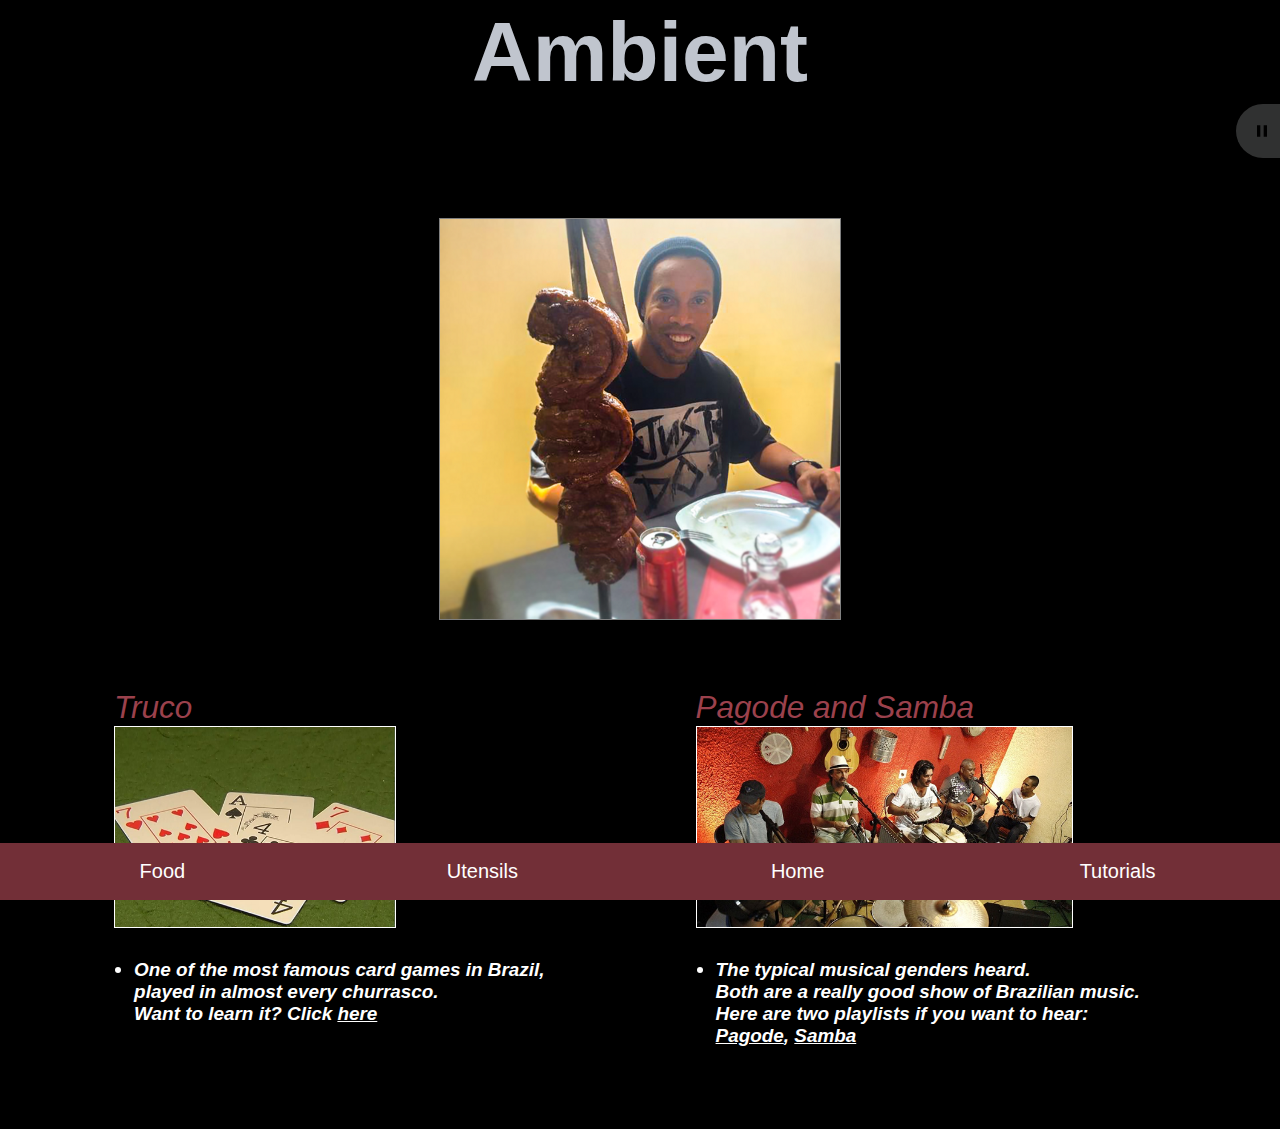
<file: ambient.html>
<!DOCTYPE html>
<html lang="en" class="custom">
<head>
	<meta charset="UTF-8">
	<title>Ambient</title>
</head>

<body>
<link rel="stylesheet" href="style.css">
<embed src="musics/musica2.mp3" loop="false" autostart="true" class="musicplayer">

<h1>Ambient</h1> 


<img src="images/ronaldinho.png" width="400" height="400" alt="ronaldinho" class= "center" >

	
<br/>
<br/>
<br/>
<br/>

<div style="margin-left: 8%" class = "row">
	<div class = "column">
		<a class = "titulos" >Truco<br/>
			<img class="fotos" src="images/truco.jpg" alt="truco" height="200"></a><br/>
				<ul>
					<li style="margin-left: -20px;"><h3 class="underphoto"> One of the most famous card games in Brazil, <br/>played in almost every churrasco.<br/>Want to learn it? Click <a class="linktext" href="https://www.pagat.com/put/truco_br.html" target="_blank">here</a></h3></li>
				</ul>
	</div>

	<div class = "column">
		<a class = "titulos" >Pagode and Samba<br/>
			<img class="fotos" src="images/pagode.jpg" alt="pagode" height="200"></a><br/>
			<ul>
				<li style="margin-left: -20px;"><h3 class="underphoto"> The typical musical genders heard.<br/> Both are a really good show of Brazilian music.<br/>Here are two playlists if you want to hear:<br/> <a class="linktext" target="_blank" href="https://open.spotify.com/user/bernardo.a.massena/playlist/2mryqQqqF90mmfdDEYLKe0?si=gnOXyyNsQ5-uIm1xkGyb8w">Pagode</a>, <a class="linktext" target="_blank" href="https://open.spotify.com/user/spotify/playlist/37i9dQZF1DWTUHOvJwQIMp?si=K4qeJMaaQWCOl95IORm9ww">Samba</a></h3>
				</li>
			</ul>
	</div>

</div>

<br/>
<br/>
<br/>








<div>
	<a title="cuts" href="food.html" class="butc">Food</a>
	<a title="ut" href="utensils.html" class="butu">Utensils</a>
	<a title="amb" href="index.html" class="buta">Home</a>
	<a title="amb" href="tutorials.html" class="butt">Tutorials</a>
</div>
	


















</body>
</html>
</file>
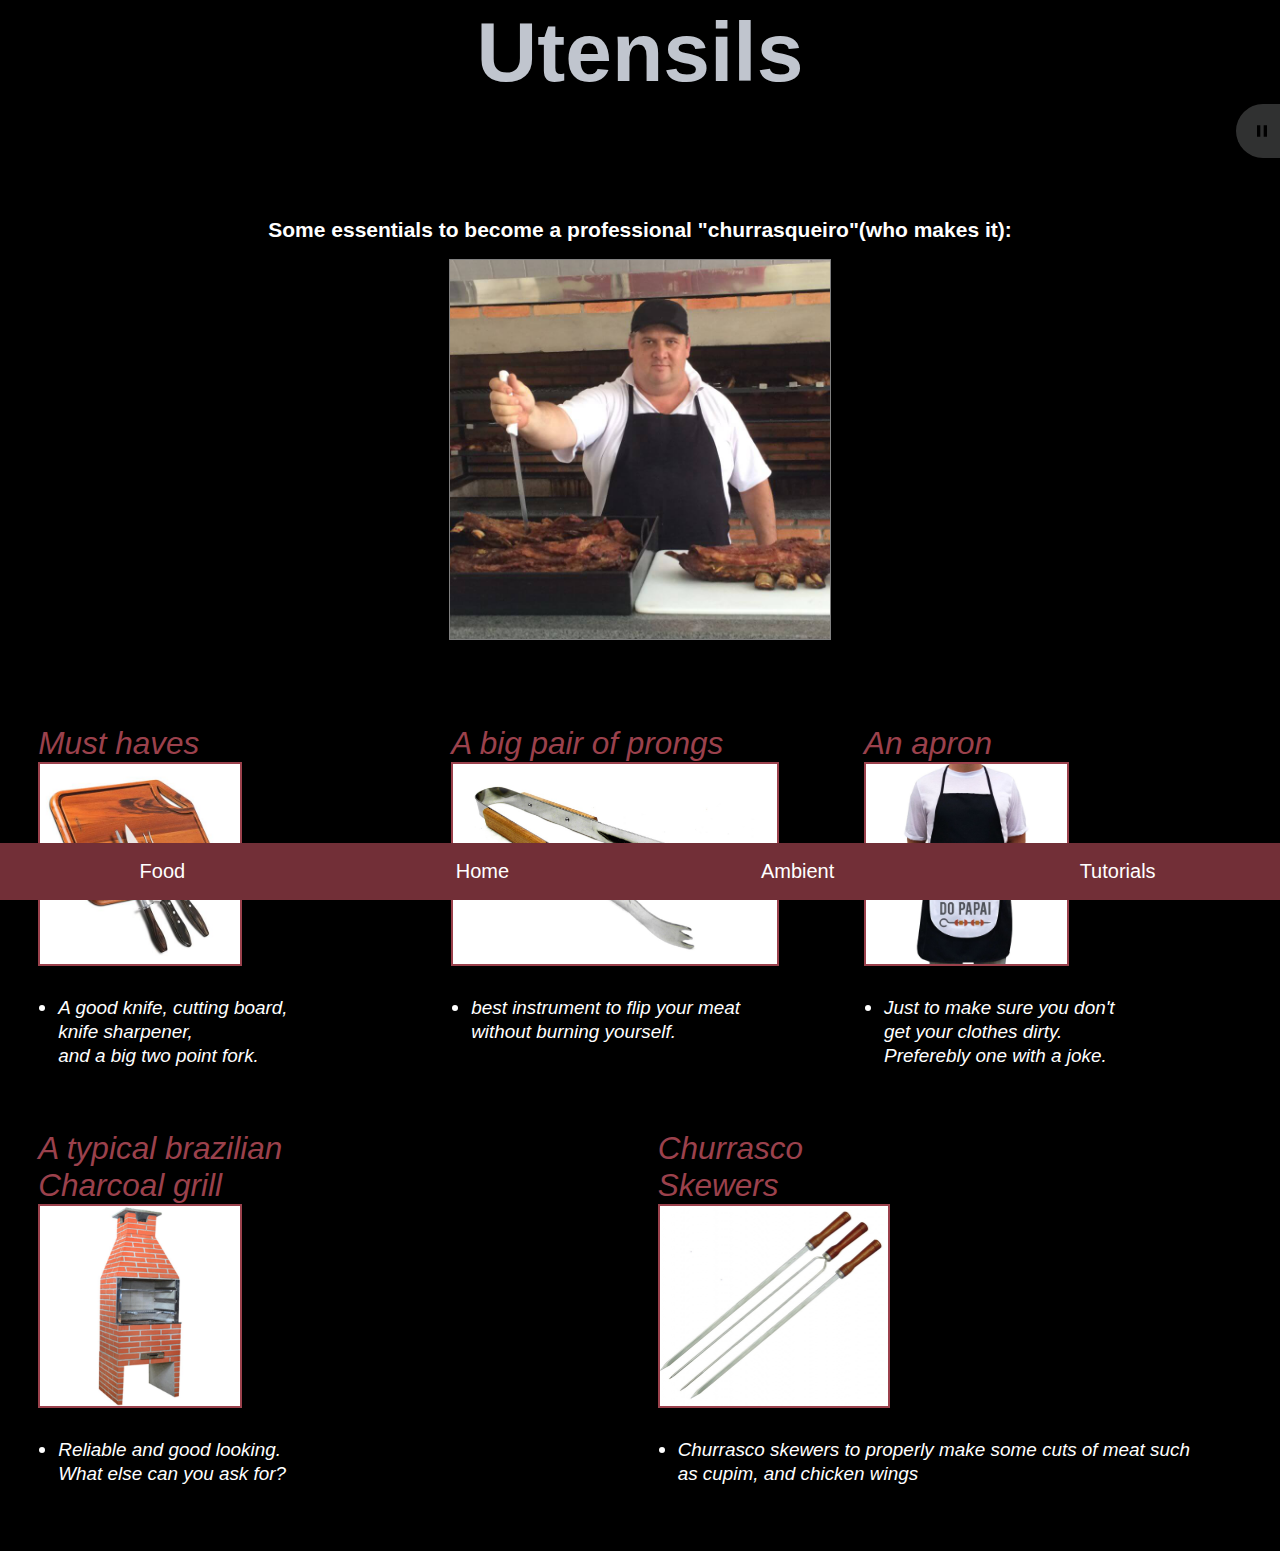
<file: utensils.html>
<!DOCTYPE html>
<html lang="en" class="custom">
<head>
	<meta charset="UTF-8">
	<title>Utensils</title>
</head>


<body>
<link rel="stylesheet" href="style.css">
<embed src="musics/musica3.mp3" loop="false" autostart="true" class="musicplayer">


<h1>Utensils</h1> 

<h2 style="text-align: center;">Some essentials to become a professional "churrasqueiro"(who makes it): </h2>

<img src="images/churrasqueiro.jpg"  alt="churrasqueiro" class= "churrasqueiro">
<br/>
<br/>
<br/>
<br/>
<br/>

<div style="margin-left: 2%" class = "row">
	<div class = "column">
		<a class = "titulos" >Must haves<br/>
			<img src="images/faca.jpg" alt="faca" height="200" class="comidas"></a><br/>
				<ul>
					<li style="margin-left: -20px;"><a class="underphoto"> A good knife, cutting board,<br/> knife sharpener, <br/>and a big two point fork.</a></li>
				</ul>
	</div>

	<div class = "column">
		<a class = "titulos" >A big pair of prongs<br/>
			<img src="images/pinca.jpg" alt="pinca" height="200" class="comidas"></a><br/>
				<ul>
					<li style="margin-left: -20px;"><a class="underphoto"> best instrument to flip your meat<br/> without burning yourself.</a></li>
				</ul>
	</div>

	<div class = "column">
		<a class = "titulos" >An apron<br/>
			<img src="images/avental.jpg" alt="apron" height="200" class="comidas"></a><br/>
				<ul>
					<li style="margin-left: -20px;"><a  class="underphoto"> Just to make sure you don't<br/> get your clothes dirty.<br/> Preferebly one with a joke.</a></li>
				</ul>
	</div>

</div>

<br/>
<br/>

<div style="margin-left: 2%" class = "row">
	<div class = "column">
	    <a class = "titulos" >A typical brazilian<br/> Charcoal grill<br/>
			<img src="images/churrasqueira.jpg" alt="churrasqueira" height="200" class="comidas"></a><br/>
				<ul>
					<li style="margin-left: -20px;"><a  class="underphoto"> Reliable and good looking. <br/> What else can you ask for?</a></li>	
				</ul>
	</div>

	<div class = "column">
	    <a class = "titulos" >Churrasco<br/>Skewers<br/>
			<img src="images/espeto.jpg" alt="espeto" height="200" class="comidas"></a><br/>
				<ul>
					<li style="margin-left: -20px;"><a  class="underphoto">Churrasco skewers to properly make some cuts of meat such<br/> as cupim, and chicken wings</a></li>	
				</ul>
	</div>

</div>
<br/>
<br/>





<div>
	<a title="cuts" href="food.html" class="butc">Food</a>
	<a title="ut" href="index.html" class="butu">Home</a>
	<a title="amb" href="ambient.html" class="buta">Ambient</a>
	<a title="amb" href="tutorials.html" class="butt">Tutorials</a>
</div>
	














</body>
</html>
</file>
<file: style.css>
html { overflow: scroll; }

body{
	color: #c0c5ce;
	font-size: 14px;
	font-family: sans-serif;
	background-color:black;
	position: relative;
	overflow: scroll;

}
h1{
	font-size: 6em;
	text-align: center;
	font-family: sans-serif;
	position:relative;
	top: -60px;

}
h5{
	font-size: 1.5em;
}


h2{
	color: white;

}
h4{
	color: white;
}
h3{
	font-size: 1em;

}



.subtitle{
	position: relative;
	top: -110px;
	text-align: center;
	font-size: 1.5em;
}


.center{
	margin: 0 auto;
	display: block;
	border-style: solid;
	border-color: grey;
	border-width: 1px;


}

.butc{
	display: inline-block;
    border: none;
    background-color: #722f37;
    padding: 17px 28px;
    font-size: 20px;
    display: inline-block;
    color: white;
    position: fixed;
    bottom: 0%;
    text-align: center;
    text-decoration-line: none;
    width: 21%;
    left:0%;
    transition: background-color 0.5s ease;

}


.buta{
	display: inline-block;
	width: 21%;
	position: fixed;
    bottom: 0%;
    right: 25%;
    border: none;
    background-color: #722f37;
    padding: 17px 28px;
    font-size: 20px;
    color: white;
    text-decoration-line: none;
    text-align: center;
    transition: background-color 0.5s ease;
}
.butu{
	display: inline-block;
    border: none;
    background-color: #722f37;
    padding: 17px 28px;
    font-size: 20px;
    color: white;
    text-decoration-line: none;
    position: fixed;
    bottom: 0%;
    text-align: center;
    width: 21%;
    left:25%;
    transition: background-color 0.5s ease;

}
.butt{
	display: inline-block;
	width: 21%;
    border: none;
    background-color: #722f37;
    padding: 17px 28px;
    font-size: 20px;
    color: white;
    text-decoration-line: none;
    position: fixed;
    bottom: 0%;
    text-align: center;
    right: 0%;
    transition: background-color 0.5s ease;
}
.butc:hover {
	background: grey;
	color: black;
}
.butu:hover {
	background: grey;
	color: black;
}
.buta:hover {
	background: grey;
	color: black;
}
.butt:hover {
	background: grey;
	color: black;
}


.row {
  display: flex;
}

.column {
	flex: 33.33%;
	padding: 5px;
 	text-decoration-line: none;
	font-size: 1.5em;
	color: white;
	font-style: italic;
}
.links{
	text-decoration-line: none;
	font-size: 1.5em;
	color: #9b414c;
	font-style: italic;

}
.links:hover{
	color:grey;
	text-decoration-line: underline;
}
.links:active{
	color:green;
	text-decoration-line: line-through;
}
.recommendations{
	text-decoration-line: none;
	font-size: 1em;
	color: white;
	font-style: italic;
}
.recommendations:hover{
	color: grey;
	text-decoration-line: underline;
}
.recommendations:active{
	color:green;
	text-decoration-line: line-through;
}
.titulos{
	text-decoration-line: none;
	font-size: 1.5em;
	
	font-style: italic;
	color: #9b414c;
}

.linktext {
	color: white;
}

.linktext:visited{
	color:#5593f7;
}

.linktext:hover{
	color: grey;
}

.linktext:active{
	color:green;
	text-decoration-line: line-through;
}

.musicplayer{
	position: fixed;
	right: -20%;
	opacity: 0.2;

}

.underphoto{
	text-decoration-line: none;
	font-size: 0.9em;
	color: white;
	font-style: italic;
}
table{

	margin-left: 24%;
	border :1px solid;
}

tr, td{
	border:1px solid white;
	font-size: 1.3em;
	padding: 10px;
}
.custom{
	cursor: url(images/meat.png), auto;
}

.fotos{
	border-style: solid;
	border-width: 1px;
	border-color: white;
	width: auto;
}
.comidas{
	border-style: solid;
	border-width: 2px;
	border-color: #9b414c;
	width: auto;
}
.gifs{
	border-style: solid;
	border-width: 2px;
	width: auto;
	color: #9b414c;
}
.gifs:hover{
	color:grey;
}

.churrasqueiro{
	margin: 0 auto;
	display: block;
	border-style: solid;
	border-color: grey;
	border-width: 1px;
	width: 30%;
	height:30%;

}
</file>
